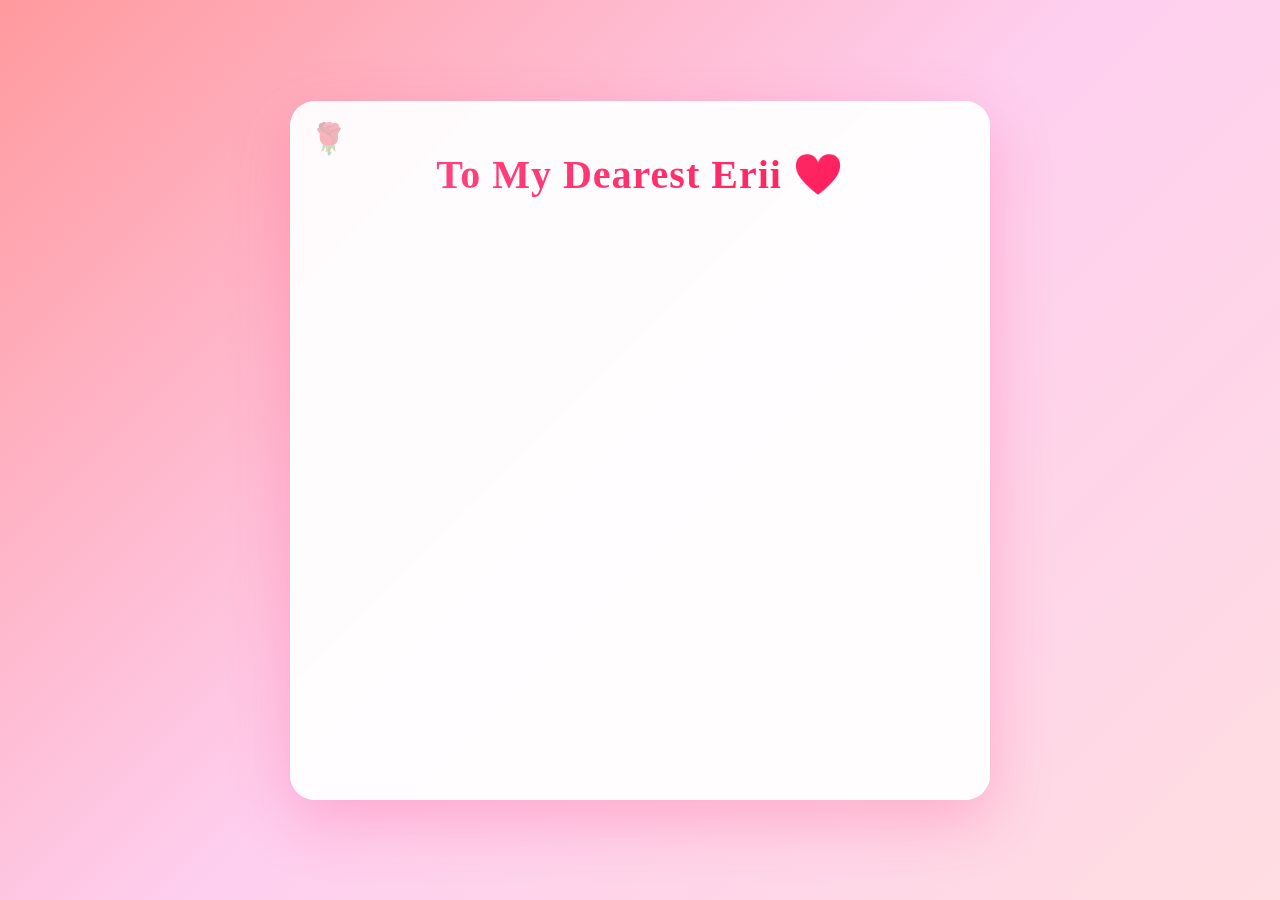
<file: index.html>
<!DOCTYPE html>
<html lang="en">
<head>
    <meta charset="UTF-8">
    <meta name="viewport" content="width=device-width, initial-scale=1.0">
    <title>For You ❤️</title>
    <style>
        * {
            margin: 0;
            padding: 0;
            box-sizing: border-box;
        }
        
        body {
            font-family: 'Georgia', serif;
            background: linear-gradient(135deg, #ff9a9e 0%, #fecfef 50%, #ffdde1 100%);
            min-height: 100vh;
            display: flex;
            justify-content: center;
            align-items: center;
            color: #333;
            overflow-x: hidden;
            position: relative;
        }
        
        /* Animated background particles */
        .particle {
            position: fixed;
            width: 10px;
            height: 10px;
            background: rgba(255, 255, 255, 0.5);
            border-radius: 50%;
            pointer-events: none;
            animation: particle-float 15s infinite;
        }
        
        @keyframes particle-float {
            0%, 100% {
                transform: translate(0, 0) scale(1);
                opacity: 0;
            }
            10% {
                opacity: 1;
            }
            90% {
                opacity: 1;
            }
            100% {
                transform: translate(100px, -1000px) scale(0);
                opacity: 0;
            }
        }
        
        .envelope {
            background: rgba(255, 255, 255, 0.95);
            backdrop-filter: blur(10px);
            width: 90%;
            max-width: 700px;
            padding: 50px 40px;
            border-radius: 25px;
            box-shadow: 0 20px 60px rgba(255, 77, 136, 0.3),
                        0 0 0 1px rgba(255, 255, 255, 0.5) inset;
            position: relative;
            transform-style: preserve-3d;
            transition: all 0.6s cubic-bezier(0.4, 0, 0.2, 1);
            margin: 20px;
            animation: envelope-appear 1s ease-out;
        }
        
        @keyframes envelope-appear {
            from {
                opacity: 0;
                transform: translateY(50px) rotateX(-10deg);
            }
            to {
                opacity: 1;
                transform: translateY(0) rotateX(0);
            }
        }
        
        .envelope::before {
            content: '';
            position: absolute;
            top: -2px;
            left: -2px;
            right: -2px;
            bottom: -2px;
            background: linear-gradient(45deg, #ff4d88, #ff9a9e, #fecfef, #ff4d88);
            border-radius: 25px;
            z-index: -1;
            opacity: 0;
            transition: opacity 0.6s ease;
            background-size: 300% 300%;
            animation: gradient-shift 6s ease infinite;
        }
        
        @keyframes gradient-shift {
            0%, 100% { background-position: 0% 50%; }
            50% { background-position: 100% 50%; }
        }
        
        .envelope:hover::before {
            opacity: 1;
        }
        
        .envelope:hover {
            transform: translateY(-15px) scale(1.02);
            box-shadow: 0 30px 80px rgba(255, 77, 136, 0.4),
                        0 0 0 1px rgba(255, 255, 255, 0.8) inset;
        }
        
        .heart {
            position: absolute;
            font-size: 24px;
            color: #ff4d88;
            opacity: 0;
            animation: float 5s ease-in-out infinite;
            filter: drop-shadow(0 0 10px rgba(255, 77, 136, 0.5));
        }
        
        @keyframes float {
            0%, 100% {
                transform: translateY(0) rotate(0deg) scale(1);
                opacity: 0;
            }
            10% {
                opacity: 1;
            }
            50% {
                transform: translateY(-80px) rotate(15deg) scale(1.2);
                opacity: 1;
            }
            90% {
                opacity: 1;
            }
            100% {
                transform: translateY(-120px) rotate(20deg) scale(0.8);
                opacity: 0;
            }
        }
        
        h1 {
            background: linear-gradient(135deg, #ff4d88, #ff1654);
            -webkit-background-clip: text;
            -webkit-text-fill-color: transparent;
            background-clip: text;
            text-align: center;
            margin-bottom: 30px;
            font-size: 2.5em;
            font-weight: bold;
            letter-spacing: 1px;
            position: relative;
            animation: title-glow 3s ease-in-out infinite;
        }
        
        @keyframes title-glow {
            0%, 100% {
                filter: drop-shadow(0 0 5px rgba(255, 77, 136, 0.3));
            }
            50% {
                filter: drop-shadow(0 0 20px rgba(255, 77, 136, 0.6));
            }
        }
        
        h1::after {
            content: '✨';
            position: absolute;
            right: -40px;
            top: 50%;
            transform: translateY(-50%);
            animation: sparkle 2s ease-in-out infinite;
        }
        
        @keyframes sparkle {
            0%, 100% { opacity: 1; transform: translateY(-50%) scale(1); }
            50% { opacity: 0.5; transform: translateY(-50%) scale(1.3); }
        }
        
        .letter-content {
            line-height: 2;
            font-size: 1.15em;
            margin-bottom: 30px;
            text-align: justify;
            color: #444;
            position: relative;
        }
        
        .letter-content p {
            margin-bottom: 20px;
            opacity: 0;
            animation: fade-in-up 0.8s ease-out forwards;
        }
        
        .letter-content p:nth-child(1) { animation-delay: 0.2s; }
        .letter-content p:nth-child(2) { animation-delay: 0.4s; }
        .letter-content p:nth-child(3) { animation-delay: 0.6s; }
        .letter-content p:nth-child(4) { animation-delay: 0.8s; }
        
        @keyframes fade-in-up {
            from {
                opacity: 0;
                transform: translateY(20px);
            }
            to {
                opacity: 1;
                transform: translateY(0);
            }
        }
        
        .btn {
            display: block;
            width: 250px;
            margin: 40px auto 0;
            padding: 16px 30px;
            background: linear-gradient(135deg, #ff4d88, #ff1654);
            color: white;
            text-align: center;
            border-radius: 50px;
            text-decoration: none;
            font-weight: bold;
            transition: all 0.4s cubic-bezier(0.4, 0, 0.2, 1);
            border: none;
            cursor: pointer;
            font-size: 1.15em;
            box-shadow: 0 8px 25px rgba(255, 77, 136, 0.4);
            position: relative;
            overflow: hidden;
            animation: fade-in-up 0.8s ease-out 1s forwards;
            opacity: 0;
        }
        
        .btn::before {
            content: '';
            position: absolute;
            top: 50%;
            left: 50%;
            width: 0;
            height: 0;
            border-radius: 50%;
            background: rgba(255, 255, 255, 0.3);
            transform: translate(-50%, -50%);
            transition: width 0.6s, height 0.6s;
        }
        
        .btn:hover::before {
            width: 300px;
            height: 300px;
        }
        
        .btn:hover {
            transform: translateY(-5px) scale(1.05);
            box-shadow: 0 15px 35px rgba(255, 77, 136, 0.5);
        }
        
        .btn:active {
            transform: translateY(-2px) scale(1.02);
        }
        
        .signature {
            text-align: right;
            font-style: italic;
            margin-top: 40px;
            font-size: 1.3em;
            background: linear-gradient(135deg, #ff4d88, #ff1654);
            -webkit-background-clip: text;
            -webkit-text-fill-color: transparent;
            background-clip: text;
            animation: fade-in-up 0.8s ease-out 1.2s forwards;
            opacity: 0;
        }
        
        .hidden {
            animation: envelope-exit 0.8s ease-out forwards;
        }
        
        @keyframes envelope-exit {
            to {
                opacity: 0;
                transform: translateY(-50px) scale(0.9);
            }
        }
        
        .kiss {
            position: fixed;
            font-size: 35px;
            pointer-events: none;
            animation: kiss 2.5s cubic-bezier(0.4, 0, 0.2, 1) forwards;
            z-index: 1000;
            filter: drop-shadow(0 0 10px rgba(255, 77, 136, 0.6));
        }
        
        @keyframes kiss {
            0% {
                transform: translateY(0) rotate(0deg) scale(1);
                opacity: 1;
            }
            100% {
                transform: translateY(-150px) rotate(20deg) scale(0.5);
                opacity: 0;
            }
        }
        
        .loading {
            /* center the loading message in the viewport */
            position: fixed;
            inset: 0; /* top:0; right:0; bottom:0; left:0; */
            display: flex;
            align-items: center;
            justify-content: center;
            font-size: 1.8em;
            background: linear-gradient(135deg, #ff4d88, #ff1654);
            -webkit-background-clip: text;
            -webkit-text-fill-color: transparent;
            background-clip: text;
            animation: pulse 1.5s ease-in-out infinite;
            font-weight: bold;
            z-index: 2000;
            pointer-events: none;
            padding: 20px;
        }
        
        @keyframes pulse {
            0%, 100% { opacity: 1; transform: scale(1); }
            50% { opacity: 0.7; transform: scale(1.05); }
        }
        
        /* Decorative corners */
        .envelope::after {
            content: '🌹';
            position: absolute;
            top: 20px;
            left: 20px;
            font-size: 30px;
            opacity: 0.3;
            animation: rotate-gentle 10s linear infinite;
        }
        
        @keyframes rotate-gentle {
            from { transform: rotate(0deg); }
            to { transform: rotate(360deg); }
        }
    </style>
</head>
<body>
    <div class="envelope" id="envelope">
        <h1>To My Dearest Erii ❤️</h1>
        <div class="letter-content" id="letter">
            <p>My love,</p>
            <p>Ever since we were together, it feels like a beautiful dream that I never want to wake up from. Your smile brightens up my mood (especially your dimples :>), and your love gives me strength I never knew I had.</p>
            <p>I wanted to create something special to show you how much you mean to me. It's a little late but please forgive me :></p>
            <p>Click the button below to see what I've made for you...</p>
        </div>
        <div class="signature">
            <p>With all my love,<br>Your Very Own Boyfriend</p>
        </div>
        <button class="btn" id="showFlowers">Click to See Your Surprise! ❤️</button>
    </div>

    <script>
        // Create floating background particles
        function createParticles() {
            for (let i = 0; i < 20; i++) {
                setTimeout(() => {
                    const particle = document.createElement('div');
                    particle.className = 'particle';
                    particle.style.left = Math.random() * 100 + 'vw';
                    particle.style.top = '100vh';
                    particle.style.animationDuration = (Math.random() * 10 + 10) + 's';
                    particle.style.animationDelay = Math.random() * 5 + 's';
                    document.body.appendChild(particle);
                    
                    setTimeout(() => particle.remove(), 20000);
                }, i * 100);
            }
        }
        
        createParticles();
        setInterval(createParticles, 15000);
        
        // Create floating hearts with improved animation
        function createHearts() {
            const heart = document.createElement('div');
            heart.innerHTML = ['❤️', '💕', '💖', '💗'][Math.floor(Math.random() * 4)];
            heart.className = 'heart';
            heart.style.left = Math.random() * 100 + 'vw';
            heart.style.top = Math.random() * 100 + 'vh';
            heart.style.animationDuration = (Math.random() * 3 + 4) + 's';
            heart.style.animationDelay = Math.random() * 2 + 's';
            document.body.appendChild(heart);
            
            setTimeout(() => heart.remove(), 7000);
        }
        
        setInterval(createHearts, 400);
        
        // Enhanced kiss effect with ripple
        document.addEventListener('click', (e) => {
            const kiss = document.createElement('div');
            kiss.className = 'kiss';
            kiss.innerHTML = ['💋', '💖', '😘'][Math.floor(Math.random() * 3)];
            kiss.style.left = e.clientX + 'px';
            kiss.style.top = e.clientY + 'px';
            document.body.appendChild(kiss);
            
            setTimeout(() => kiss.remove(), 2500);
        });
        
        // Button click handler with smooth transition
        document.getElementById('showFlowers').addEventListener('click', () => {
            const envelope = document.querySelector('.envelope');
            envelope.classList.add('hidden');
            
            setTimeout(() => {
                const loading = document.createElement('div');
                loading.className = 'loading';
                loading.innerHTML = 'Preparing something special for you... ❤️';
                document.body.appendChild(loading);
                
                setTimeout(() => {
                    window.location.href = 'flower.html';
                }, 2000);
            }, 400);
        });
    </script>
</body>
</html>
</file>
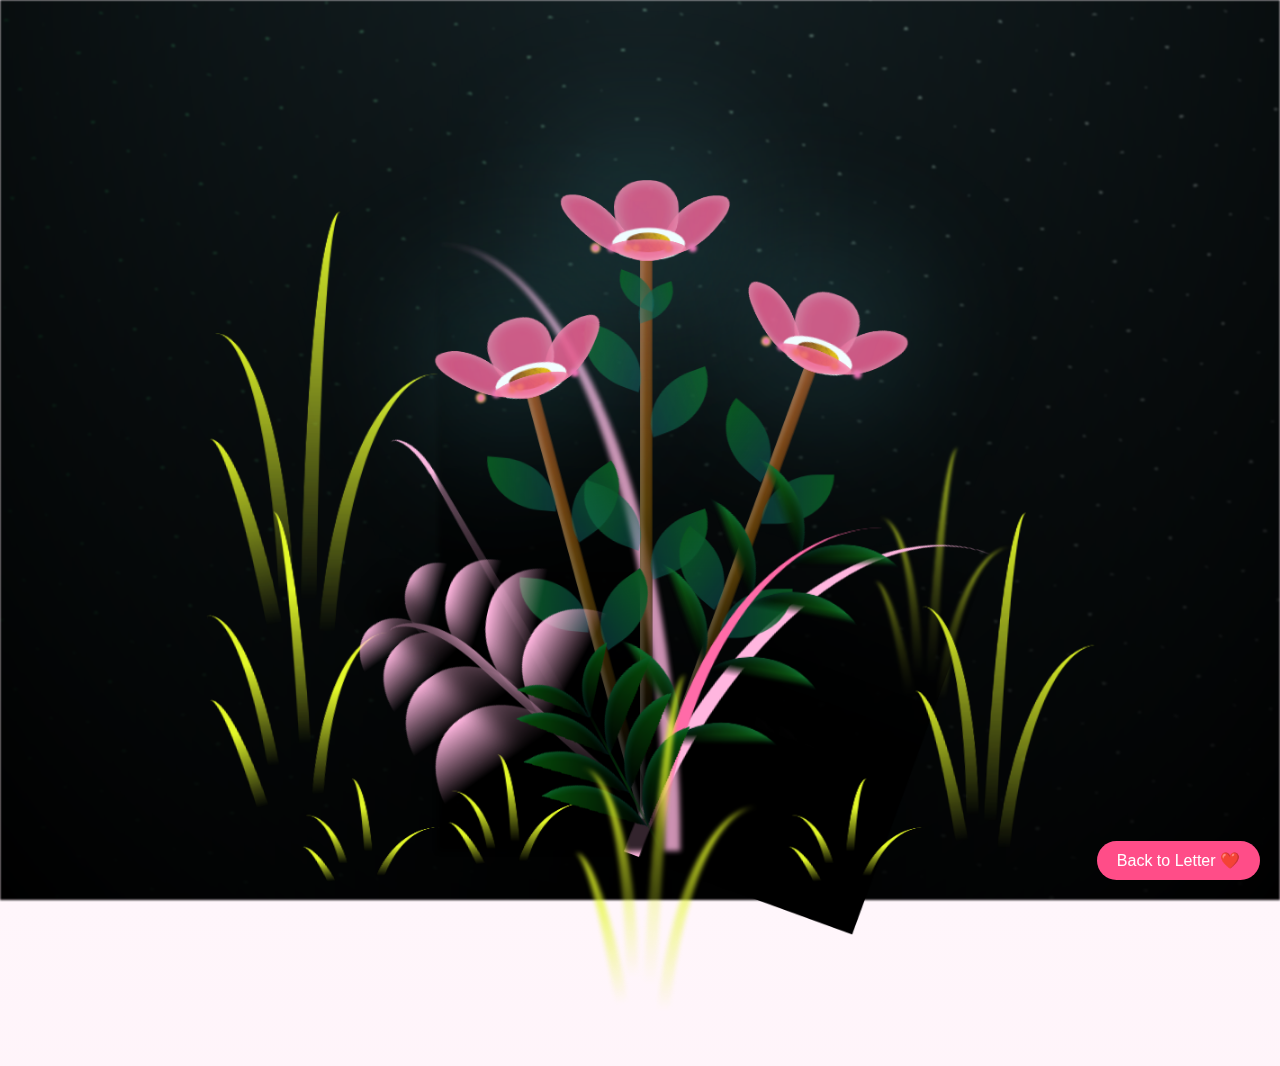
<file: flower.html>
<!DOCTYPE html>
<html lang="en">
<head>
    <meta charset="UTF-8">
    <meta http-equiv="X-UA-Compatible" content="IE=edge">
    <meta name="viewport" content="width=device-width, initial-scale=1.0">
    <link rel="stylesheet" href="main.css">
    <link rel="icon" href="flowers.png" type="image/x-icon">
    <title>flowers</title>
    <button onclick="window.location.href='index.html'" style="
    position: fixed;
    bottom: 20px;
    right: 20px;
    padding: 10px 20px;
    background: #ff4d88;
    color: white;
    border: none;
    border-radius: 20px;
    cursor: pointer;
    z-index: 1000;
    font-size: 16px;
    transition: all 0.3s ease;
">Back to Letter ❤️</button>
</head>
<body class="container">
    <div class="night"></div>
    <div class="flowers">
      <div class="flower flower--1">
        <div class="flower__leafs flower__leafs--1">
          <div class="flower__leaf flower__leaf--1"></div>
          <div class="flower__leaf flower__leaf--2"></div>
          <div class="flower__leaf flower__leaf--3"></div>
          <div class="flower__leaf flower__leaf--4"></div>
          <div class="flower__white-circle"></div>
  
          <div class="flower__light flower__light--1"></div>
          <div class="flower__light flower__light--2"></div>
          <div class="flower__light flower__light--3"></div>
          <div class="flower__light flower__light--4"></div>
          <div class="flower__light flower__light--5"></div>
          <div class="flower__light flower__light--6"></div>
          <div class="flower__light flower__light--7"></div>
          <div class="flower__light flower__light--8"></div>
  
        </div>
        <div class="flower__line">
          <div class="flower__line__leaf flower__line__leaf--1"></div>
          <div class="flower__line__leaf flower__line__leaf--2"></div>
          <div class="flower__line__leaf flower__line__leaf--3"></div>
          <div class="flower__line__leaf flower__line__leaf--4"></div>
          <div class="flower__line__leaf flower__line__leaf--5"></div>
          <div class="flower__line__leaf flower__line__leaf--6"></div>
        </div>
      </div>
  
      <div class="flower flower--2">
        <div class="flower__leafs flower__leafs--2">
          <div class="flower__leaf flower__leaf--1"></div>
          <div class="flower__leaf flower__leaf--2"></div>
          <div class="flower__leaf flower__leaf--3"></div>
          <div class="flower__leaf flower__leaf--4"></div>
          <div class="flower__white-circle"></div>
  
          <div class="flower__light flower__light--1"></div>
          <div class="flower__light flower__light--2"></div>
          <div class="flower__light flower__light--3"></div>
          <div class="flower__light flower__light--4"></div>
          <div class="flower__light flower__light--5"></div>
          <div class="flower__light flower__light--6"></div>
          <div class="flower__light flower__light--7"></div>
          <div class="flower__light flower__light--8"></div>
  
        </div>
        <div class="flower__line">
          <div class="flower__line__leaf flower__line__leaf--1"></div>
          <div class="flower__line__leaf flower__line__leaf--2"></div>
          <div class="flower__line__leaf flower__line__leaf--3"></div>
          <div class="flower__line__leaf flower__line__leaf--4"></div>
        </div>
      </div>
  
      <div class="flower flower--3">
        <div class="flower__leafs flower__leafs--3">
          <div class="flower__leaf flower__leaf--1"></div>
          <div class="flower__leaf flower__leaf--2"></div>
          <div class="flower__leaf flower__leaf--3"></div>
          <div class="flower__leaf flower__leaf--4"></div>
          <div class="flower__white-circle"></div>
  
          <div class="flower__light flower__light--1"></div>
          <div class="flower__light flower__light--2"></div>
          <div class="flower__light flower__light--3"></div>
          <div class="flower__light flower__light--4"></div>
          <div class="flower__light flower__light--5"></div>
          <div class="flower__light flower__light--6"></div>
          <div class="flower__light flower__light--7"></div>
          <div class="flower__light flower__light--8"></div>
  
        </div>
        <div class="flower__line">
          <div class="flower__line__leaf flower__line__leaf--1"></div>
          <div class="flower__line__leaf flower__line__leaf--2"></div>
          <div class="flower__line__leaf flower__line__leaf--3"></div>
          <div class="flower__line__leaf flower__line__leaf--4"></div>
        </div>
      </div>
  
      <div class="grow-ans" style="--d:1.2s">
        <div class="flower__g-long">
          <div class="flower__g-long__top"></div>
          <div class="flower__g-long__bottom"></div>
        </div>
      </div>
  
      <div class="growing-grass">
        <div class="flower__grass flower__grass--1">
          <div class="flower__grass--top"></div>
          <div class="flower__grass--bottom"></div>
          <div class="flower__grass__leaf flower__grass__leaf--1"></div>
          <div class="flower__grass__leaf flower__grass__leaf--2"></div>
          <div class="flower__grass__leaf flower__grass__leaf--3"></div>
          <div class="flower__grass__leaf flower__grass__leaf--4"></div>
          <div class="flower__grass__leaf flower__grass__leaf--5"></div>
          <div class="flower__grass__leaf flower__grass__leaf--6"></div>
          <div class="flower__grass__leaf flower__grass__leaf--7"></div>
          <div class="flower__grass__leaf flower__grass__leaf--8"></div>
          <div class="flower__grass__overlay"></div>
        </div>
      </div>
  
      <div class="growing-grass">
        <div class="flower__grass flower__grass--2">
          <div class="flower__grass--top"></div>
          <div class="flower__grass--bottom"></div>
          <div class="flower__grass__leaf flower__grass__leaf--1"></div>
          <div class="flower__grass__leaf flower__grass__leaf--2"></div>
          <div class="flower__grass__leaf flower__grass__leaf--3"></div>
          <div class="flower__grass__leaf flower__grass__leaf--4"></div>
          <div class="flower__grass__leaf flower__grass__leaf--5"></div>
          <div class="flower__grass__leaf flower__grass__leaf--6"></div>
          <div class="flower__grass__leaf flower__grass__leaf--7"></div>
          <div class="flower__grass__leaf flower__grass__leaf--8"></div>
          <div class="flower__grass__overlay"></div>
        </div>
      </div>
  
      <div class="grow-ans" style="--d:2.4s">
        <div class="flower__g-right flower__g-right--1">
          <div class="leaf"></div>
        </div>
      </div>
  
      <div class="grow-ans" style="--d:2.8s">
        <div class="flower__g-right flower__g-right--2">
          <div class="leaf"></div>
        </div>
      </div>
  
      <div class="grow-ans" style="--d:2.8s">
        <div class="flower__g-front">
          <div class="flower__g-front__leaf-wrapper flower__g-front__leaf-wrapper--1">
            <div class="flower__g-front__leaf"></div>
          </div>
          <div class="flower__g-front__leaf-wrapper flower__g-front__leaf-wrapper--2">
            <div class="flower__g-front__leaf"></div>
          </div>
          <div class="flower__g-front__leaf-wrapper flower__g-front__leaf-wrapper--3">
            <div class="flower__g-front__leaf"></div>
          </div>
          <div class="flower__g-front__leaf-wrapper flower__g-front__leaf-wrapper--4">
            <div class="flower__g-front__leaf"></div>
          </div>
          <div class="flower__g-front__leaf-wrapper flower__g-front__leaf-wrapper--5">
            <div class="flower__g-front__leaf"></div>
          </div>
          <div class="flower__g-front__leaf-wrapper flower__g-front__leaf-wrapper--6">
            <div class="flower__g-front__leaf"></div>
          </div>
          <div class="flower__g-front__leaf-wrapper flower__g-front__leaf-wrapper--7">
            <div class="flower__g-front__leaf"></div>
          </div>
          <div class="flower__g-front__leaf-wrapper flower__g-front__leaf-wrapper--8">
            <div class="flower__g-front__leaf"></div>
          </div>
          <div class="flower__g-front__line"></div>
        </div>
      </div>
  
      <div class="grow-ans" style="--d:3.2s">
        <div class="flower__g-fr">
          <div class="leaf"></div>
          <div class="flower__g-fr__leaf flower__g-fr__leaf--1"></div>
          <div class="flower__g-fr__leaf flower__g-fr__leaf--2"></div>
          <div class="flower__g-fr__leaf flower__g-fr__leaf--3"></div>
          <div class="flower__g-fr__leaf flower__g-fr__leaf--4"></div>
          <div class="flower__g-fr__leaf flower__g-fr__leaf--5"></div>
          <div class="flower__g-fr__leaf flower__g-fr__leaf--6"></div>
          <div class="flower__g-fr__leaf flower__g-fr__leaf--7"></div>
          <div class="flower__g-fr__leaf flower__g-fr__leaf--8"></div>
        </div>
      </div>
  
      <div class="long-g long-g--0">
        <div class="grow-ans" style="--d:3s">
          <div class="leaf leaf--0"></div>
        </div>
        <div class="grow-ans" style="--d:2.2s">
          <div class="leaf leaf--1"></div>
        </div>
        <div class="grow-ans" style="--d:3.4s">
          <div class="leaf leaf--2"></div>
        </div>
        <div class="grow-ans" style="--d:3.6s">
          <div class="leaf leaf--3"></div>
        </div>
      </div>
  
      <div class="long-g long-g--1">
        <div class="grow-ans" style="--d:3.6s">
          <div class="leaf leaf--0"></div>
        </div>
        <div class="grow-ans" style="--d:3.8s">
          <div class="leaf leaf--1"></div>
        </div>
        <div class="grow-ans" style="--d:4s">
          <div class="leaf leaf--2"></div>
        </div>
        <div class="grow-ans" style="--d:4.2s">
          <div class="leaf leaf--3"></div>
        </div>
      </div>
  
      <div class="long-g long-g--2">
        <div class="grow-ans" style="--d:4s">
          <div class="leaf leaf--0"></div>
        </div>
        <div class="grow-ans" style="--d:4.2s">
          <div class="leaf leaf--1"></div>
        </div>
        <div class="grow-ans" style="--d:4.4s">
          <div class="leaf leaf--2"></div>
        </div>
        <div class="grow-ans" style="--d:4.6s">
          <div class="leaf leaf--3"></div>
        </div>
      </div>
  
      <div class="long-g long-g--3">
        <div class="grow-ans" style="--d:4s">
          <div class="leaf leaf--0"></div>
        </div>
        <div class="grow-ans" style="--d:4.2s">
          <div class="leaf leaf--1"></div>
        </div>
        <div class="grow-ans" style="--d:3s">
          <div class="leaf leaf--2"></div>
        </div>
        <div class="grow-ans" style="--d:3.6s">
          <div class="leaf leaf--3"></div>
        </div>
      </div>
  
      <div class="long-g long-g--4">
        <div class="grow-ans" style="--d:4s">
          <div class="leaf leaf--0"></div>
        </div>
        <div class="grow-ans" style="--d:4.2s">
          <div class="leaf leaf--1"></div>
        </div>
        <div class="grow-ans" style="--d:3s">
          <div class="leaf leaf--2"></div>
        </div>
        <div class="grow-ans" style="--d:3.6s">
          <div class="leaf leaf--3"></div>
        </div>
      </div>
  
      <div class="long-g long-g--5">
        <div class="grow-ans" style="--d:4s">
          <div class="leaf leaf--0"></div>
        </div>
        <div class="grow-ans" style="--d:4.2s">
          <div class="leaf leaf--1"></div>
        </div>
        <div class="grow-ans" style="--d:3s">
          <div class="leaf leaf--2"></div>
        </div>
        <div class="grow-ans" style="--d:3.6s">
          <div class="leaf leaf--3"></div>
        </div>
      </div>
  
      <div class="long-g long-g--6">
        <div class="grow-ans" style="--d:4.2s">
          <div class="leaf leaf--0"></div>
        </div>
        <div class="grow-ans" style="--d:4.4s">
          <div class="leaf leaf--1"></div>
        </div>
        <div class="grow-ans" style="--d:4.6s">
          <div class="leaf leaf--2"></div>
        </div>
        <div class="grow-ans" style="--d:4.8s">
          <div class="leaf leaf--3"></div>
        </div>
      </div>
  
      <div class="long-g long-g--7">
        <div class="grow-ans" style="--d:3s">
          <div class="leaf leaf--0"></div>
        </div>
        <div class="grow-ans" style="--d:3.2s">
          <div class="leaf leaf--1"></div>
        </div>
        <div class="grow-ans" style="--d:3.5s">
          <div class="leaf leaf--2"></div>
        </div>
        <div class="grow-ans" style="--d:3.6s">
          <div class="leaf leaf--3"></div>
        </div>
      </div>
    </div>
    
    <script src="main.js"></script>
  </body>
</html>
</file>
<file: main.css>
*,
*::after,
*::before {
  padding: 0;
  margin: 0;
  box-sizing: border-box;
}

:root {
  --dark-color: #000;
  --bg: #fff6fb;         /* very pale pink */
  --card-bg: #ffeef6;    /* soft pink card */
  --primary: #ff8fb1;    /* sweet pink */
  --primary-600: #ff6da0;/* stronger pink for accents */
  --accent: #ff4d8b;     /* vivid pink for CTAs */
  --muted: #f8d9e6;      /* muted pink for borders/shadows */
  --text: #3b2230;       /* deep mauve for readable text */
  --surface: #ffffff;
}

/* example usage */
body {
  background: linear-gradient(180deg, var(--bg), var(--card-bg));
  color: var(--text);
  font-family: system-ui, -apple-system, "Segoe UI", Roboto, "Helvetica Neue", Arial;
}

.button-primary {
  background-color: var(--primary);
  border: 1px solid var(--accent);
  color: #fff;
  padding: 0.6rem 1rem;
  border-radius: 10px;
  box-shadow: 0 6px 18px rgba(255,77,139,0.12);
}

.card {
  background: var(--surface);
  border: 1px solid var(--muted);
  border-radius: 14px;
  padding: 1rem;
}

body {
  display: flex;
  align-items: flex-end;
  justify-content: center;
  min-height: 100vh;
  background-color: var(--dark-color);
  overflow: hidden;
  perspective: 1000px;
}

.night {
  position: fixed;
  left: 50%;
  top: 0;
  transform: translateX(-50%);
  width: 100%;
  height: 100%;
  filter: blur(0.1vmin);
  background-image: radial-gradient(ellipse at top, transparent 0%, var(--dark-color)), 
  radial-gradient(ellipse at bottom, var(--dark-color), rgba(145, 233, 255, 0.2)), repeating-linear-gradient(220deg, rgb(0, 0, 0) 0px,
   rgb(0, 0, 0) 19px, transparent 19px, transparent 22px), repeating-linear-gradient(189deg, rgb(0, 0, 0) 0px, rgb(0, 0, 0) 19px, transparent 19px, transparent 22px),
    repeating-linear-gradient(148deg, rgb(0, 0, 0) 0px, rgb(0, 0, 0) 19px, transparent 19px, transparent 22px), linear-gradient(90deg, rgb(7, 107, 42), rgb(240, 240, 240));
}

.flowers {
  position: relative;
  transform: scale(0.9);
}

.flower {
  position: absolute;
  bottom: 10vmin;
  transform-origin: bottom center;
  z-index: 10;
  --fl-speed: 0.3s;
}
.flower--1 {
  -webkit-animation: moving-flower-1 4s linear infinite;
          animation: moving-flower-1 4s linear infinite;
}
.flower--1 .flower__line {
  height: 70vmin;
  -webkit-animation-delay: 0.3s;
          animation-delay: 0.3s;
}
.flower--1 .flower__line__leaf--1 {
  -webkit-animation: blooming-leaf-right var(--fl-speed) 1.6s backwards;
          animation: blooming-leaf-right var(--fl-speed) 1.6s backwards;
}
.flower--1 .flower__line__leaf--2 {
  -webkit-animation: blooming-leaf-right var(--fl-speed) 1.4s backwards;
          animation: blooming-leaf-right var(--fl-speed) 1.4s backwards;
}
.flower--1 .flower__line__leaf--3 {
  -webkit-animation: blooming-leaf-left var(--fl-speed) 1.2s backwards;
          animation: blooming-leaf-left var(--fl-speed) 1.2s backwards;
}
.flower--1 .flower__line__leaf--4 {
  -webkit-animation: blooming-leaf-left var(--fl-speed) 1s backwards;
          animation: blooming-leaf-left var(--fl-speed) 1s backwards;
}
.flower--1 .flower__line__leaf--5 {
  -webkit-animation: blooming-leaf-right var(--fl-speed) 1.8s backwards;
          animation: blooming-leaf-right var(--fl-speed) 1.8s backwards;
}
.flower--1 .flower__line__leaf--6 {
  -webkit-animation: blooming-leaf-left var(--fl-speed) 2s backwards;
          animation: blooming-leaf-left var(--fl-speed) 2s backwards;
}
.flower--2 {
  left: 50%;
  transform: rotate(20deg);
  -webkit-animation: moving-flower-2 4s linear infinite;
          animation: moving-flower-2 4s linear infinite;
}
.flower--2 .flower__line {
  height: 60vmin;
  -webkit-animation-delay: 0.6s;
          animation-delay: 0.6s;
}
.flower--2 .flower__line__leaf--1 {
  -webkit-animation: blooming-leaf-right var(--fl-speed) 1.9s backwards;
          animation: blooming-leaf-right var(--fl-speed) 1.9s backwards;
}
.flower--2 .flower__line__leaf--2 {
  -webkit-animation: blooming-leaf-right var(--fl-speed) 1.7s backwards;
          animation: blooming-leaf-right var(--fl-speed) 1.7s backwards;
}
.flower--2 .flower__line__leaf--3 {
  -webkit-animation: blooming-leaf-left var(--fl-speed) 1.5s backwards;
          animation: blooming-leaf-left var(--fl-speed) 1.5s backwards;
}
.flower--2 .flower__line__leaf--4 {
  -webkit-animation: blooming-leaf-left var(--fl-speed) 1.3s backwards;
          animation: blooming-leaf-left var(--fl-speed) 1.3s backwards;
}
.flower--3 {
  left: 50%;
  transform: rotate(-15deg);
  -webkit-animation: moving-flower-3 4s linear infinite;
          animation: moving-flower-3 4s linear infinite;
}
.flower--3 .flower__line {
  -webkit-animation-delay: 0.9s;
          animation-delay: 0.9s;
}
.flower--3 .flower__line__leaf--1 {
  -webkit-animation: blooming-leaf-right var(--fl-speed) 2.5s backwards;
          animation: blooming-leaf-right var(--fl-speed) 2.5s backwards;
}
.flower--3 .flower__line__leaf--2 {
  -webkit-animation: blooming-leaf-right var(--fl-speed) 2.3s backwards;
          animation: blooming-leaf-right var(--fl-speed) 2.3s backwards;
}
.flower--3 .flower__line__leaf--3 {
  -webkit-animation: blooming-leaf-left var(--fl-speed) 2.1s backwards;
          animation: blooming-leaf-left var(--fl-speed) 2.1s backwards;
}
.flower--3 .flower__line__leaf--4 {
  -webkit-animation: blooming-leaf-left var(--fl-speed) 1.9s backwards;
          animation: blooming-leaf-left var(--fl-speed) 1.9s backwards;
}
.flower__leafs {
  position: relative;
  -webkit-animation: blooming-flower 2s backwards;
          animation: blooming-flower 2s backwards;
}
.flower__leafs--1 {
  -webkit-animation-delay: 1.1s;
          animation-delay: 1.1s;
}
.flower__leafs--2 {
  -webkit-animation-delay: 1.4s;
          animation-delay: 1.4s;
}
.flower__leafs--3 {
  -webkit-animation-delay: 1.7s;
          animation-delay: 1.7s;
}
.flower__leafs::after {
  content: "";
  position: absolute;
  left: 0;
  top: 0;
  transform: translate(-50%, -100%);
  width: 8vmin;
  height: 8vmin;
  background-color: #6bf0ff;
  filter: blur(10vmin);
}
.flower__leaf {
  position: absolute;
  bottom: 0;
  left: 50%;
  width: 8vmin;
  height: 11vmin;
  border-radius: 51% 49% 47% 53%/44% 45% 55% 69%;
  background-color: #f672b0;
  background-image: linear-gradient(to top, #ee5286, #ee5286);
  transform-origin: bottom center;
  opacity: 0.9;
  box-shadow: inset 0 0 2vmin rgba(255, 255, 255, 0.5);
}
.flower__leaf--1 {
  transform: translate(-10%, 1%) rotateY(40deg) rotateX(-50deg);
}
.flower__leaf--2 {
  transform: translate(-50%, -4%) rotateX(40deg);
}
.flower__leaf--3 {
  transform: translate(-90%, 0%) rotateY(45deg) rotateX(50deg);
}
.flower__leaf--4 {
  width: 8vmin;
  height: 8vmin;
  transform-origin: bottom left;
  border-radius: 4vmin 10vmin 4vmin 4vmin;
  transform: translate(0%, 18%) rotateX(70deg) rotate(-43deg);
  background-image: linear-gradient(to top, #ee5286, #ee5286);
  z-index: 1;
  opacity: 0.8;
}
.flower__white-circle {
  position: absolute;
  left: -3.5vmin;
  top: -3vmin;
  width: 9vmin;
  height: 4vmin;
  border-radius: 50%;
  background-color: #fff;
}
.flower__white-circle::after {
  content: "";
  position: absolute;
  left: 50%;
  top: 45%;
  transform: translate(-50%, -50%);
  width: 60%;
  height: 60%;
  border-radius: inherit;
  background-image: repeating-linear-gradient(135deg, rgba(0, 0, 0, 0.03) 0px, rgba(0, 0, 0, 0.03) 1px,
   transparent 1px, transparent 12px), repeating-linear-gradient(45deg, rgba(0, 0, 0, 0.03) 0px, rgba(0, 0, 0, 0.03) 1px, transparent 1px,
    transparent 12px), repeating-linear-gradient(67.5deg, rgba(0, 0, 0, 0.03) 0px, rgba(0, 0, 0, 0.03) 1px, transparent 1px, transparent 12px),
     repeating-linear-gradient(135deg, rgba(255, 255, 255, 0.03) 0px, rgba(0, 0, 0, 0.03) 1px, transparent 1px, transparent 12px), repeating-linear-gradient(45deg, rgba(0, 0, 0, 0.03) 0px,
      rgba(0, 0, 0, 0.03) 1px, transparent 1px, transparent 12px), repeating-linear-gradient(112.5deg, rgba(0, 0, 0, 0.03) 0px, rgba(0, 0, 0, 0.03) 1px, transparent 1px, transparent 12px),
       repeating-linear-gradient(112.5deg, rgba(0, 0, 0, 0.03) 0px, rgba(0, 0, 0, 0.03) 1px, transparent 1px, transparent 12px), repeating-linear-gradient(45deg, rgba(0, 0, 0, 0.03) 0px,
        rgba(0, 0, 0, 0.03) 1px, transparent 1px, transparent 12px), repeating-linear-gradient(22.5deg, rgba(0, 0, 0, 0.03) 0px, rgba(0, 0, 0, 0.03) 1px, transparent 1px, transparent 12px), 
        repeating-linear-gradient(45deg, rgba(0, 0, 0, 0.03) 0px, rgba(0, 0, 0, 0.03) 1px, transparent 1px, transparent 12px), repeating-linear-gradient(22.5deg, rgba(0, 0, 0, 0.03) 0px, 
        rgba(0, 0, 0, 0.03) 1px, transparent 1px, transparent 12px), repeating-linear-gradient(135deg, rgba(0, 0, 0, 0.03) 0px, rgba(0, 0, 0, 0.03) 1px, transparent 1px, transparent 12px),
         repeating-linear-gradient(157.5deg, rgba(0, 0, 0, 0.03) 0px, rgba(0, 0, 0, 0.03) 1px, transparent 1px, transparent 12px), repeating-linear-gradient(67.5deg, rgba(0, 0, 0, 0.03) 0px,
          rgba(0, 0, 0, 0.03) 1px, transparent 1px, transparent 12px), repeating-linear-gradient(67.5deg, rgba(0, 0, 0, 0.03) 0px, rgba(0, 0, 0, 0.03) 1px, transparent 1px, transparent 12px),
           linear-gradient(90deg, rgb(127, 47, 21), rgb(255, 206, 0));
}

.flower__line {
  height: 55vmin;
  width: 1.5vmin;
  background-image: linear-gradient(to left, rgba(0, 0, 0, 0.2), transparent, rgba(255, 255, 255, 0.2)), linear-gradient(to top, transparent 10%, #583e08, #944415);
  box-shadow: inset 0 0 2px rgba(0, 0, 0, 0.5);
  -webkit-animation: grow-flower-tree 4s backwards;
          animation: grow-flower-tree 4s backwards;
}
.flower__line__leaf {
  --w: 7vmin;
  --h: calc(var(--w) + 2vmin);
  position: absolute;
  top: 20%;
  left: 90%;
  width: var(--w);
  height: var(--h);
  border-top-right-radius: var(--h);
  border-bottom-left-radius: var(--h);
  background-image: linear-gradient(to top, rgba(20, 117, 122, 0.4), #095721);
}
.flower__line__leaf--1 {
  transform: rotate(70deg) rotateY(30deg);
}
.flower__line__leaf--2 {
  top: 45%;
  transform: rotate(70deg) rotateY(30deg);
}
.flower__line__leaf--3, .flower__line__leaf--4, .flower__line__leaf--6 {
  border-top-right-radius: 0;
  border-bottom-left-radius: 0;
  border-top-left-radius: var(--h);
  border-bottom-right-radius: var(--h);
  left: -460%;
  top: 12%;
  transform: rotate(-70deg) rotateY(30deg);
}
.flower__line__leaf--4 {
  top: 40%;
}
.flower__line__leaf--5 {
  top: 0;
  transform-origin: left;
  transform: rotate(70deg) rotateY(30deg) scale(0.6);
}
.flower__line__leaf--6 {
  top: -2%;
  left: -450%;
  transform-origin: right;
  transform: rotate(-70deg) rotateY(30deg) scale(0.6);
}
.flower__light {
  position: absolute;
  bottom: 0vmin;
  width: 1vmin;
  height: 1vmin;
  background-color: rgb(255, 251, 0);
  border-radius: 50%;
  filter: blur(0.2vmin);
  -webkit-animation: light-ans 4s linear infinite backwards;
          animation: light-ans 4s linear infinite backwards;
}
.flower__light:nth-child(odd) {
  background-color: #f76baf;
}
.flower__light--1 {
  left: -2vmin;
  -webkit-animation-delay: 1s;
          animation-delay: 1s;
}
.flower__light--2 {
  left: 3vmin;
  -webkit-animation-delay: 0.5s;
          animation-delay: 0.5s;
}
.flower__light--3 {
  left: -6vmin;
  -webkit-animation-delay: 0.3s;
          animation-delay: 0.3s;
}
.flower__light--4 {
  left: 6vmin;
  -webkit-animation-delay: 0.9s;
          animation-delay: 0.9s;
}
.flower__light--5 {
  left: -1vmin;
  -webkit-animation-delay: 1.5s;
          animation-delay: 1.5s;
}
.flower__light--6 {
  left: -4vmin;
  -webkit-animation-delay: 3s;
          animation-delay: 3s;
}
.flower__light--7 {
  left: 3vmin;
  -webkit-animation-delay: 2s;
          animation-delay: 2s;
}
.flower__light--8 {
  left: -6vmin;
  -webkit-animation-delay: 3.5s;
          animation-delay: 3.5s;
}
.flower__grass {
  --c: #ffb6df;
  --line-w: 1.5vmin;
  position: absolute;
  bottom: 12vmin;
  left: -7vmin;
  display: flex;
  flex-direction: column;
  align-items: flex-end;
  z-index: 20;
  transform-origin: bottom center;
  transform: rotate(-48deg) rotateY(40deg);
}
.flower__grass--1 {
  -webkit-animation: moving-grass 2s linear infinite;
          animation: moving-grass 2s linear infinite;
}
.flower__grass--2 {
  left: 2vmin;
  bottom: 10vmin;
  transform: scale(0.5) rotate(75deg) rotateX(10deg) rotateY(-200deg);
  opacity: 0.8;
  z-index: 0;
  -webkit-animation: moving-grass--2 1.5s linear infinite;
          animation: moving-grass--2 1.5s linear infinite;
}
.flower__grass--top {
  width: 7vmin;
  height: 10vmin;
  border-top-right-radius: 100%;
  border-right: var(--line-w) solid var(--c);
  transform-origin: bottom center;
  transform: rotate(-2deg);
}
.flower__grass--bottom {
  margin-top: -2px;
  width: var(--line-w);
  height: 25vmin;
  background-image: linear-gradient(to top, transparent, var(--c));
}
.flower__grass__leaf {
  --size: 10vmin;
  position: absolute;
  width: calc(var(--size) * 2.1);
  height: var(--size);
  border-top-left-radius: var(--size);
  border-top-right-radius: var(--size);
  background-image: linear-gradient(to top, transparent, transparent 30%, var(--c));
  z-index: 100;
}
.flower__grass__leaf--1 {
  top: -6%;
  left: 30%;
  --size: 6vmin;
  transform: rotate(-20deg);
  -webkit-animation: growing-grass-ans--1 2s 2.6s backwards;
          animation: growing-grass-ans--1 2s 2.6s backwards;
}
@-webkit-keyframes growing-grass-ans--1 {
  0% {
    transform-origin: bottom left;
    transform: rotate(-20deg) scale(0);
  }
}
@keyframes growing-grass-ans--1 {
  0% {
    transform-origin: bottom left;
    transform: rotate(-20deg) scale(0);
  }
}
.flower__grass__leaf--2 {
  top: -5%;
  left: -110%;
  --size: 6vmin;
  transform: rotate(10deg);
  -webkit-animation: growing-grass-ans--2 2s 2.4s linear backwards;
          animation: growing-grass-ans--2 2s 2.4s linear backwards;
}
@-webkit-keyframes growing-grass-ans--2 {
  0% {
    transform-origin: bottom right;
    transform: rotate(10deg) scale(0);
  }
}
@keyframes growing-grass-ans--2 {
  0% {
    transform-origin: bottom right;
    transform: rotate(10deg) scale(0);
  }
}
.flower__grass__leaf--3 {
  top: 5%;
  left: 60%;
  --size: 8vmin;
  transform: rotate(-18deg) rotateX(-20deg);
  -webkit-animation: growing-grass-ans--3 2s 2.2s linear backwards;
          animation: growing-grass-ans--3 2s 2.2s linear backwards;
}
@-webkit-keyframes growing-grass-ans--3 {
  0% {
    transform-origin: bottom left;
    transform: rotate(-18deg) rotateX(-20deg) scale(0);
  }
}
@keyframes growing-grass-ans--3 {
  0% {
    transform-origin: bottom left;
    transform: rotate(-18deg) rotateX(-20deg) scale(0);
  }
}
.flower__grass__leaf--4 {
  top: 6%;
  left: -135%;
  --size: 8vmin;
  transform: rotate(2deg);
  -webkit-animation: growing-grass-ans--4 2s 2s linear backwards;
          animation: growing-grass-ans--4 2s 2s linear backwards;
}
@-webkit-keyframes growing-grass-ans--4 {
  0% {
    transform-origin: bottom right;
    transform: rotate(2deg) scale(0);
  }
}
@keyframes growing-grass-ans--4 {
  0% {
    transform-origin: bottom right;
    transform: rotate(2deg) scale(0);
  }
}
.flower__grass__leaf--5 {
  top: 20%;
  left: 60%;
  --size: 10vmin;
  transform: rotate(-24deg) rotateX(-20deg);
  -webkit-animation: growing-grass-ans--5 2s 1.8s linear backwards;
          animation: growing-grass-ans--5 2s 1.8s linear backwards;
}
@-webkit-keyframes growing-grass-ans--5 {
  0% {
    transform-origin: bottom left;
    transform: rotate(-24deg) rotateX(-20deg) scale(0);
  }
}
@keyframes growing-grass-ans--5 {
  0% {
    transform-origin: bottom left;
    transform: rotate(-24deg) rotateX(-20deg) scale(0);
  }
}
.flower__grass__leaf--6 {
  top: 22%;
  left: -180%;
  --size: 10vmin;
  transform: rotate(10deg);
  -webkit-animation: growing-grass-ans--6 2s 1.6s linear backwards;
          animation: growing-grass-ans--6 2s 1.6s linear backwards;
}
@-webkit-keyframes growing-grass-ans--6 {
  0% {
    transform-origin: bottom right;
    transform: rotate(10deg) scale(0);
  }
}
@keyframes growing-grass-ans--6 {
  0% {
    transform-origin: bottom right;
    transform: rotate(10deg) scale(0);
  }
}
.flower__grass__leaf--7 {
  top: 39%;
  left: 70%;
  --size: 10vmin;
  transform: rotate(-10deg);
  -webkit-animation: growing-grass-ans--7 2s 1.4s linear backwards;
          animation: growing-grass-ans--7 2s 1.4s linear backwards;
}
@-webkit-keyframes growing-grass-ans--7 {
  0% {
    transform-origin: bottom left;
    transform: rotate(-10deg) scale(0);
  }
}
@keyframes growing-grass-ans--7 {
  0% {
    transform-origin: bottom left;
    transform: rotate(-10deg) scale(0);
  }
}
.flower__grass__leaf--8 {
  top: 40%;
  left: -215%;
  --size: 11vmin;
  transform: rotate(10deg);
  -webkit-animation: growing-grass-ans--8 2s 1.2s linear backwards;
          animation: growing-grass-ans--8 2s 1.2s linear backwards;
}
@-webkit-keyframes growing-grass-ans--8 {
  0% {
    transform-origin: bottom right;
    transform: rotate(10deg) scale(0);
  }
}
@keyframes growing-grass-ans--8 {
  0% {
    transform-origin: bottom right;
    transform: rotate(10deg) scale(0);
  }
}
.flower__grass__overlay {
  position: absolute;
  top: -10%;
  right: 0%;
  width: 100%;
  height: 100%;
  background-color: rgba(0, 0, 0, 0.6);
  filter: blur(1.5vmin);
  z-index: 100;
}
.flower__g-long {
  --w: 2vmin;
  --h: 6vmin;
  --c: #ffb6df;
  position: absolute;
  bottom: 10vmin;
  left: -3vmin;
  transform-origin: bottom center;
  transform: rotate(-30deg) rotateY(-20deg);
  display: flex;
  flex-direction: column;
  align-items: flex-end;
  -webkit-animation: flower-g-long-ans 3s linear infinite;
          animation: flower-g-long-ans 3s linear infinite;
}
@-webkit-keyframes flower-g-long-ans {
  0%, 100% {
    transform: rotate(-30deg) rotateY(-20deg);
  }
  50% {
    transform: rotate(-32deg) rotateY(-20deg);
  }
}
@keyframes flower-g-long-ans {
  0%, 100% {
    transform: rotate(-30deg) rotateY(-20deg);
  }
  50% {
    transform: rotate(-32deg) rotateY(-20deg);
  }
}
.flower__g-long__top {
  top: calc(var(--h) * -1);
  width: calc(var(--w) + 1vmin);
  height: var(--h);
  border-top-right-radius: 100%;
  border-right: 0.7vmin solid var(--c);
  transform: translate(-0.7vmin, 1vmin);
}
.flower__g-long__bottom {
  width: var(--w);
  height: 50vmin;
  transform-origin: bottom center;
  background-image: linear-gradient(to top, transparent 30%, var(--c));
  box-shadow: inset 0 0 2px rgba(0, 0, 0, 0.5);
  -webkit-clip-path: polygon(35% 0, 65% 1%, 100% 100%, 0% 100%);
          clip-path: polygon(35% 0, 65% 1%, 100% 100%, 0% 100%);
}
.flower__g-right {
  position: absolute;
  bottom: 6vmin;
  left: -2vmin;
  transform-origin: bottom left;
  transform: rotate(20deg);
  
}
.flower__g-right .leaf {
  width: 30vmin;
  height: 50vmin;
  border-top-left-radius: 100%;
  border-left: 2vmin solid #ffb6df;
  background-image: linear-gradient(to bottom, transparent, var(--dark-color) 60%);
 -webkit-mask
  -webkit-mask-image: linear-gradient(to top,transparent 30%,#24803e 60% );
}
.flower__g-right--1 {
  -webkit-animation: flower-g-right-ans 2.5s linear infinite;
          animation: flower-g-right-ans 2.5s linear infinite;
}
.flower__g-right--2 {
  left: 5vmin;
  transform: rotateY(-180deg);
  -webkit-animation: flower-g-right-ans--2 3s linear infinite;
          animation: flower-g-right-ans--2 3s linear infinite;
}
.flower__g-right--2 .leaf {
  height: 75vmin;
  filter: blur(0.3vmin);
  opacity: 0.8;
}
@-webkit-keyframes flower-g-right-ans {
  0%, 100% {
    transform: rotate(20deg);
  }
  50% {
    transform: rotate(24deg) rotateX(-20deg);
  }
}
@keyframes flower-g-right-ans {
  0%, 100% {
    transform: rotate(20deg);
  }
  50% {
    transform: rotate(24deg) rotateX(-20deg);
  }
}
@-webkit-keyframes flower-g-right-ans--2 {
  0%, 100% {
    transform: rotateY(-180deg) rotate(0deg) rotateX(-20deg);
  }
  50% {
    transform: rotateY(-180deg) rotate(6deg) rotateX(-20deg);
  }
}
@keyframes flower-g-right-ans--2 {
  0%, 100% {
    transform: rotateY(-180deg) rotate(0deg) rotateX(-20deg);
  }
  50% {
    transform: rotateY(-180deg) rotate(6deg) rotateX(-20deg);
  }
}
.flower__g-front {
  position: absolute;
  bottom: 6vmin;
  left: 2.5vmin;
  z-index: 100;
  transform-origin: bottom center;
  transform: rotate(-28deg) rotateY(30deg) scale(1.04);
  -webkit-animation: flower__g-front-ans 2s linear infinite;
          animation: flower__g-front-ans 2s linear infinite;
}
@-webkit-keyframes flower__g-front-ans {
  0%, 100% {
    transform: rotate(-28deg) rotateY(30deg) scale(1.04);
  }
  50% {
    transform: rotate(-35deg) rotateY(40deg) scale(1.04);
  }
}
@keyframes flower__g-front-ans {
  0%, 100% {
    transform: rotate(-28deg) rotateY(30deg) scale(1.04);
  }
  50% {
    transform: rotate(-35deg) rotateY(40deg) scale(1.04);
  }
}
.flower__g-front__line {
  width: 0.3vmin;
  height: 20vmin;
  background-image: linear-gradient(to top, transparent, #042e0b, transparent 100%);
  position: relative;
}
.flower__g-front__leaf-wrapper {
  position: absolute;
  top: 0;
  left: 0;
  transform-origin: bottom left;
  transform: rotate(10deg);
}
.flower__g-front__leaf-wrapper:nth-child(even) {
  left: 0vmin;
  transform: rotateY(-180deg) rotate(5deg);
  -webkit-animation: flower__g-front__leaf-left-ans 1s ease-in backwards;
          animation: flower__g-front__leaf-left-ans 1s ease-in backwards;
}
.flower__g-front__leaf-wrapper:nth-child(odd) {
  -webkit-animation: flower__g-front__leaf-ans 1s ease-in backwards;
          animation: flower__g-front__leaf-ans 1s ease-in backwards;
}
.flower__g-front__leaf-wrapper--1 {
  top: -8vmin;
  transform: scale(0.7);
  -webkit-animation: flower__g-front__leaf-ans 1s 5.5s ease-in backwards !important;
          animation: flower__g-front__leaf-ans 1s 5.5s ease-in backwards !important;
}
.flower__g-front__leaf-wrapper--2 {
  top: -8vmin;
  transform: rotateY(-180deg) scale(0.7) !important;
  -webkit-animation: flower__g-front__leaf-left-ans-2 1s 4.6s ease-in backwards !important;
          animation: flower__g-front__leaf-left-ans-2 1s 4.6s ease-in backwards !important;
}
.flower__g-front__leaf-wrapper--3 {
  top: -3vmin;
  -webkit-animation: flower__g-front__leaf-ans 1s 4.6s ease-in backwards;
          animation: flower__g-front__leaf-ans 1s 4.6s ease-in backwards;
}
.flower__g-front__leaf-wrapper--4 {
  top: -3vmin;
  transform: rotateY(-180deg) scale(0.9) !important;
  -webkit-animation: flower__g-front__leaf-left-ans-2 1s 4.6s ease-in backwards !important;
          animation: flower__g-front__leaf-left-ans-2 1s 4.6s ease-in backwards !important;
}
@-webkit-keyframes flower__g-front__leaf-left-ans-2 {
  0% {
    transform: rotateY(-180deg) scale(0);
  }
}
@keyframes flower__g-front__leaf-left-ans-2 {
  0% {
    transform: rotateY(-180deg) scale(0);
  }
}
.flower__g-front__leaf-wrapper--5, .flower__g-front__leaf-wrapper--6 {
  top: 2vmin;
}
.flower__g-front__leaf-wrapper--7, .flower__g-front__leaf-wrapper--8 {
  top: 6.5vmin;
}
.flower__g-front__leaf-wrapper--2 {
  -webkit-animation-delay: 5.2s !important;
          animation-delay: 5.2s !important;
}
.flower__g-front__leaf-wrapper--3 {
  -webkit-animation-delay: 4.9s !important;
          animation-delay: 4.9s !important;
}
.flower__g-front__leaf-wrapper--5 {
  -webkit-animation-delay: 4.3s !important;
          animation-delay: 4.3s !important;
}
.flower__g-front__leaf-wrapper--6 {
  -webkit-animation-delay: 4.1s !important;
          animation-delay: 4.1s !important;
}
.flower__g-front__leaf-wrapper--7 {
  -webkit-animation-delay: 3.8s !important;
          animation-delay: 3.8s !important;
}
.flower__g-front__leaf-wrapper--8 {
  -webkit-animation-delay: 3.5s !important;
          animation-delay: 3.5s !important;
}
@-webkit-keyframes flower__g-front__leaf-ans {
  0% {
    transform: rotate(10deg) scale(0);
  }
}
@keyframes flower__g-front__leaf-ans {
  0% {
    transform: rotate(10deg) scale(0);
  }
}
@-webkit-keyframes flower__g-front__leaf-left-ans {
  0% {
    transform: rotateY(-180deg) rotate(5deg) scale(0);
  }
}
@keyframes flower__g-front__leaf-left-ans {
  0% {
    transform: rotateY(-180deg) rotate(5deg) scale(0);
  }
}
.flower__g-front__leaf {
  width: 10vmin;
  height: 10vmin;
  border-radius: 100% 0% 0% 100%/100% 100% 0% 0%;
  box-shadow: inset 0 2px 1vmin hsla(184deg, 97%, 58%, 0.2);
  background-image: linear-gradient(to bottom left, transparent, var(--dark-color)), linear-gradient(to bottom right, #064f0a 50%, transparent 50%, transparent);
  -webkit-mask-image: linear-gradient(to bottom right, #097149 50%, transparent 50%, transparent);
  mask-image: linear-gradient(to bottom right, #0e8723 50%, transparent 50%, transparent);
}
.flower__g-fr {
  position: absolute;
  bottom: -4vmin;
  left: vmin;
  transform-origin: bottom left;
  z-index: 10;
  -webkit-animation: flower__g-fr-ans 2s linear infinite;
          animation: flower__g-fr-ans 2s linear infinite;
}
@-webkit-keyframes flower__g-fr-ans {
  0%, 100% {
    transform: rotate(2deg);
  }
  50% {
    transform: rotate(4deg);
  }
}
@keyframes flower__g-fr-ans {
  0%, 100% {
    transform: rotate(2deg);
  }
  50% {
    transform: rotate(4deg);
  }
}
.flower__g-fr .leaf {
  width: 30vmin;
  height: 50vmin;
  border-top-left-radius: 100%;
  border-left: 2vmin solid #ff6ba8;
  -webkit-mask-image: linear-gradient(to top, transparent 25%, #0e4e2a 50%);
  position: relative;
  z-index: 1;
}
.flower__g-fr__leaf {
  position: absolute;
  top: 0;
  left: 0;
  width: 10vmin;
  height: 10vmin;
  border-radius: 100% 0% 0% 100%/100% 100% 0% 0%;
  box-shadow: inset 0 2px 1vmin hsla(184deg, 97%, 58%, 0.2);
  background-image: linear-gradient(to bottom left, transparent, var(--dark-color) 98%), linear-gradient(to bottom right, #106e18 45%, transparent 50%, transparent);
  -webkit-mask-image: linear-gradient(135deg, #175f22 40%, transparent 50%, transparent);
}
.flower__g-fr__leaf--1 {
  left: 20vmin;
  transform: rotate(45deg);
  -webkit-animation: flower__g-fr-leaft-ans-1 0.5s 5.2s linear backwards;
          animation: flower__g-fr-leaft-ans-1 0.5s 5.2s linear backwards;
}
@-webkit-keyframes flower__g-fr-leaft-ans-1 {
  0% {
    transform-origin: left;
    transform: rotate(45deg) scale(0);
  }
}
@keyframes flower__g-fr-leaft-ans-1 {
  0% {
    transform-origin: left;
    transform: rotate(45deg) scale(0);
  }
}
.flower__g-fr__leaf--2 {
  left: 12vmin;
  top: -7vmin;
  transform: rotate(25deg) rotateY(-180deg);
  -webkit-animation: flower__g-fr-leaft-ans-6 0.5s 5s linear backwards;
          animation: flower__g-fr-leaft-ans-6 0.5s 5s linear backwards;
}
.flower__g-fr__leaf--3 {
  left: 15vmin;
  top: 6vmin;
  transform: rotate(55deg);
  -webkit-animation: flower__g-fr-leaft-ans-5 0.5s 4.8s linear backwards;
          animation: flower__g-fr-leaft-ans-5 0.5s 4.8s linear backwards;
}
.flower__g-fr__leaf--4 {
  left: 6vmin;
  top: -2vmin;
  transform: rotate(25deg) rotateY(-180deg);
  -webkit-animation: flower__g-fr-leaft-ans-6 0.5s 4.6s linear backwards;
          animation: flower__g-fr-leaft-ans-6 0.5s 4.6s linear backwards;
}
.flower__g-fr__leaf--5 {
  left: 10vmin;
  top: 14vmin;
  transform: rotate(55deg);
  -webkit-animation: flower__g-fr-leaft-ans-5 0.5s 4.4s linear backwards;
          animation: flower__g-fr-leaft-ans-5 0.5s 4.4s linear backwards;
}
@-webkit-keyframes flower__g-fr-leaft-ans-5 {
  0% {
    transform-origin: left;
    transform: rotate(55deg) scale(0);
  }
}
@keyframes flower__g-fr-leaft-ans-5 {
  0% {
    transform-origin: left;
    transform: rotate(55deg) scale(0);
  }
}
.flower__g-fr__leaf--6 {
  left: 0vmin;
  top: 6vmin;
  transform: rotate(25deg) rotateY(-180deg);
  -webkit-animation: flower__g-fr-leaft-ans-6 0.5s 4.2s linear backwards;
          animation: flower__g-fr-leaft-ans-6 0.5s 4.2s linear backwards;
}
@-webkit-keyframes flower__g-fr-leaft-ans-6 {
  0% {
    transform-origin: right;
    transform: rotate(25deg) rotateY(-180deg) scale(0);
  }
}
@keyframes flower__g-fr-leaft-ans-6 {
  0% {
    transform-origin: right;
    transform: rotate(25deg) rotateY(-180deg) scale(0);
  }
}
.flower__g-fr__leaf--7 {
  left: 5vmin;
  top: 22vmin;
  transform: rotate(45deg);
  -webkit-animation: flower__g-fr-leaft-ans-7 0.5s 4s linear backwards;
          animation: flower__g-fr-leaft-ans-7 0.5s 4s linear backwards;
}
@-webkit-keyframes flower__g-fr-leaft-ans-7 {
  0% {
    transform-origin: left;
    transform: rotate(45deg) scale(0);
  }
}
@keyframes flower__g-fr-leaft-ans-7 {
  0% {
    transform-origin: left;
    transform: rotate(45deg) scale(0);
  }
}
.flower__g-fr__leaf--8 {
  left: -4vmin;
  top: 15vmin;
  transform: rotate(15deg) rotateY(-180deg);
  -webkit-animation: flower__g-fr-leaft-ans-8 0.5s 3.8s linear backwards;
          animation: flower__g-fr-leaft-ans-8 0.5s 3.8s linear backwards;
}
@-webkit-keyframes flower__g-fr-leaft-ans-8 {
  0% {
    transform-origin: right;
    transform: rotate(15deg) rotateY(-180deg) scale(0);
  }
}
@keyframes flower__g-fr-leaft-ans-8 {
  0% {
    transform-origin: right;
    transform: rotate(15deg) rotateY(-180deg) scale(0);
  }
}

.long-g {
  position: absolute;
  bottom: 25vmin;
  left: -42vmin;
  transform-origin: bottom left;
}
.long-g--1 {
  bottom: 0vmin;
  transform: scale(0.8) rotate(-5deg);
}
.long-g--1 .leaf {
  -webkit-mask-image: linear-gradient(to top, transparent 40%, #196d2a 80%) !important;
}
.long-g--1 .leaf--1 {
  --w: 5vmin;
  --h: 60vmin;
  left: -2vmin;
  transform: rotate(3deg) rotateY(-180deg);
}
.long-g--2, .long-g--3 {
  bottom: -3vmin;
  left: -35vmin;
  transform-origin: center;
  transform: scale(0.6) rotateX(60deg);
}
.long-g--2 .leaf, .long-g--3 .leaf {
  -webkit-mask-image: linear-gradient(to top, transparent 50%, #176220 80%) !important;
}
.long-g--2 .leaf--1, .long-g--3 .leaf--1 {
  left: -1vmin;
  transform: rotateY(-180deg);
}
.long-g--3 {
  left: -17vmin;
  bottom: 0vmin;
}
.long-g--3 .leaf {
  -webkit-mask-image: linear-gradient(to top, transparent 40%, #176220 80%) !important;
}
.long-g--4 {
  left: 25vmin;
  bottom: -3vmin;
  transform-origin: center;
  transform: scale(0.6) rotateX(60deg);
}
.long-g--4 .leaf {
  -webkit-mask-image: linear-gradient(to top, transparent 50%, #176220 80%) !important;
}
.long-g--5 {
  left: 42vmin;
  bottom: 0vmin;
  transform: scale(0.8) rotate(2deg);
}
.long-g--6 {
  left: 0vmin;
  bottom: -20vmin;
  z-index: 100;
  filter: blur(0.3vmin);
  transform: scale(0.8) rotate(2deg);
}
.long-g--7 {
  left: 35vmin;
  bottom: 20vmin;
  z-index: -1;
  filter: blur(0.3vmin);
  transform: scale(0.6) rotate(2deg);
  opacity: 0.7;
}
.long-g .leaf {
  --w: 15vmin;
  --h: 40vmin;
  --c: #e3f829;
  position: absolute;
  bottom: 0;
  width: var(--w);
  height: var(--h);
  border-top-left-radius: 100%;
  border-left: 2vmin solid var(--c);
  -webkit-mask-image: linear-gradient(to top, transparent 20%, var(--dark-color));
  transform-origin: bottom center;
}
.long-g .leaf--0 {
  left: 2vmin;
  -webkit-animation: leaf-ans-1 4s linear infinite;
          animation: leaf-ans-1 4s linear infinite;
}
.long-g .leaf--1 {
  --w: 5vmin;
  --h: 60vmin;
  -webkit-animation: leaf-ans-1 4s linear infinite;
          animation: leaf-ans-1 4s linear infinite;
}
.long-g .leaf--2 {
  --w: 10vmin;
  --h: 40vmin;
  left: -0.5vmin;
  bottom: 5vmin;
  transform-origin: bottom left;
  transform: rotateY(-180deg);
  -webkit-animation: leaf-ans-2 3s linear infinite;
          animation: leaf-ans-2 3s linear infinite;
}
.long-g .leaf--3 {
  --w: 5vmin;
  --h: 30vmin;
  left: -1vmin;
  bottom: 3.2vmin;
  transform-origin: bottom left;
  transform: rotate(-10deg) rotateY(-180deg);
  -webkit-animation: leaf-ans-3 3s linear infinite;
          animation: leaf-ans-3 3s linear infinite;
}

@-webkit-keyframes leaf-ans-1 {
  0%, 100% {
    transform: rotate(-5deg) scale(1);
  }
  50% {
    transform: rotate(5deg) scale(1.1);
  }
}

@keyframes leaf-ans-1 {
  0%, 100% {
    transform: rotate(-5deg) scale(1);
  }
  50% {
    transform: rotate(5deg) scale(1.1);
  }
}
@-webkit-keyframes leaf-ans-2 {
  0%, 100% {
    transform: rotateY(-180deg) rotate(5deg);
  }
  50% {
    transform: rotateY(-180deg) rotate(0deg) scale(1.1);
  }
}
@keyframes leaf-ans-2 {
  0%, 100% {
    transform: rotateY(-180deg) rotate(5deg);
  }
  50% {
    transform: rotateY(-180deg) rotate(0deg) scale(1.1);
  }
}
@-webkit-keyframes leaf-ans-3 {
  0%, 100% {
    transform: rotate(-10deg) rotateY(-180deg);
  }
  50% {
    transform: rotate(-20deg) rotateY(-180deg);
  }
}
@keyframes leaf-ans-3 {
  0%, 100% {
    transform: rotate(-10deg) rotateY(-180deg);
  }
  50% {
    transform: rotate(-20deg) rotateY(-180deg);
  }
}
.grow-ans {
  -webkit-animation: grow-ans 2s var(--d) backwards;
          animation: grow-ans 2s var(--d) backwards;
}

@-webkit-keyframes grow-ans {
  0% {
    transform: scale(0);
    opacity: 0;
  }
}

@keyframes grow-ans {
  0% {
    transform: scale(0);
    opacity: 0;
  }
}
@-webkit-keyframes light-ans {
  0% {
    opacity: 0;
    transform: translateY(0vmin);
  }
  25% {
    opacity: 1;
    transform: translateY(-5vmin) translateX(-2vmin);
  }
  50% {
    opacity: 1;
    transform: translateY(-15vmin) translateX(2vmin);
    filter: blur(0.2vmin);
  }
  75% {
    transform: translateY(-20vmin) translateX(-2vmin);
    filter: blur(0.2vmin);
  }
  100% {
    transform: translateY(-30vmin);
    opacity: 0;
    filter: blur(1vmin);
  }
}
@keyframes light-ans {
  0% {
    opacity: 0;
    transform: translateY(0vmin);
  }
  25% {
    opacity: 1;
    transform: translateY(-5vmin) translateX(-2vmin);
  }
  50% {
    opacity: 1;
    transform: translateY(-15vmin) translateX(2vmin);
    filter: blur(0.2vmin);
  }
  75% {
    transform: translateY(-20vmin) translateX(-2vmin);
    filter: blur(0.2vmin);
  }
  100% {
    transform: translateY(-30vmin);
    opacity: 0;
    filter: blur(1vmin);
  }
}
@-webkit-keyframes moving-flower-1 {
  0%, 100% {
    transform: rotate(2deg);
  }
  50% {
    transform: rotate(-2deg);
  }
}
@keyframes moving-flower-1 {
  0%, 100% {
    transform: rotate(2deg);
  }
  50% {
    transform: rotate(-2deg);
  }
}
@-webkit-keyframes moving-flower-2 {
  0%, 100% {
    transform: rotate(18deg);
  }
  50% {
    transform: rotate(14deg);
  }
}
@keyframes moving-flower-2 {
  0%, 100% {
    transform: rotate(18deg);
  }
  50% {
    transform: rotate(14deg);
  }
}
@-webkit-keyframes moving-flower-3 {
  0%, 100% {
    transform: rotate(-18deg);
  }
  50% {
    transform: rotate(-20deg) rotateY(-10deg);
  }
}
@keyframes moving-flower-3 {
  0%, 100% {
    transform: rotate(-18deg);
  }
  50% {
    transform: rotate(-20deg) rotateY(-10deg);
  }
}
@-webkit-keyframes blooming-leaf-right {
  0% {
    transform-origin: left;
    transform: rotate(70deg) rotateY(30deg) scale(0);
  }
}
@keyframes blooming-leaf-right {
  0% {
    transform-origin: left;
    transform: rotate(70deg) rotateY(30deg) scale(0);
  }
}
@-webkit-keyframes blooming-leaf-left {
  0% {
    transform-origin: right;
    transform: rotate(-70deg) rotateY(30deg) scale(0);
  }
}
@keyframes blooming-leaf-left {
  0% {
    transform-origin: right;
    transform: rotate(-70deg) rotateY(30deg) scale(0);
  }
}
@-webkit-keyframes grow-flower-tree {
  0% {
    height: 0;
    border-radius: 1vmin;
  }
}
@keyframes grow-flower-tree {
  0% {
    height: 0;
    border-radius: 1vmin;
  }
}
@-webkit-keyframes blooming-flower {
  0% {
    transform: scale(0);
  }
}
@keyframes blooming-flower {
  0% {
    transform: scale(0);
  }
}
@-webkit-keyframes moving-grass {
  0%, 100% {
    transform: rotate(-48deg) rotateY(40deg);
  }
  50% {
    transform: rotate(-50deg) rotateY(40deg);
  }
}
@keyframes moving-grass {
  0%, 100% {
    transform: rotate(-48deg) rotateY(40deg);
  }
  50% {
    transform: rotate(-50deg) rotateY(40deg);
  }
}
@-webkit-keyframes moving-grass--2 {
  0%, 100% {
    transform: scale(0.5) rotate(75deg) rotateX(10deg) rotateY(-200deg);
  }
  50% {
    transform: scale(0.5) rotate(79deg) rotateX(10deg) rotateY(-200deg);
  }
}
@keyframes moving-grass--2 {
  0%, 100% {
    transform: scale(0.5) rotate(75deg) rotateX(10deg) rotateY(-200deg);
  }
  50% {
    transform: scale(0.5) rotate(79deg) rotateX(10deg) rotateY(-200deg);
  }
}
.growing-grass {
  -webkit-animation: growing-grass-ans 1s 2s backwards;
          animation: growing-grass-ans 1s 2s backwards;
}

@-webkit-keyframes growing-grass-ans {
  0% {
    transform: scale(0);
  }
}

@keyframes growing-grass-ans {
  0% {
    transform: scale(0);
  }
}
.container * {
  -webkit-animation-play-state: paused !important;
          animation-play-state: paused !important;
}
</file>
